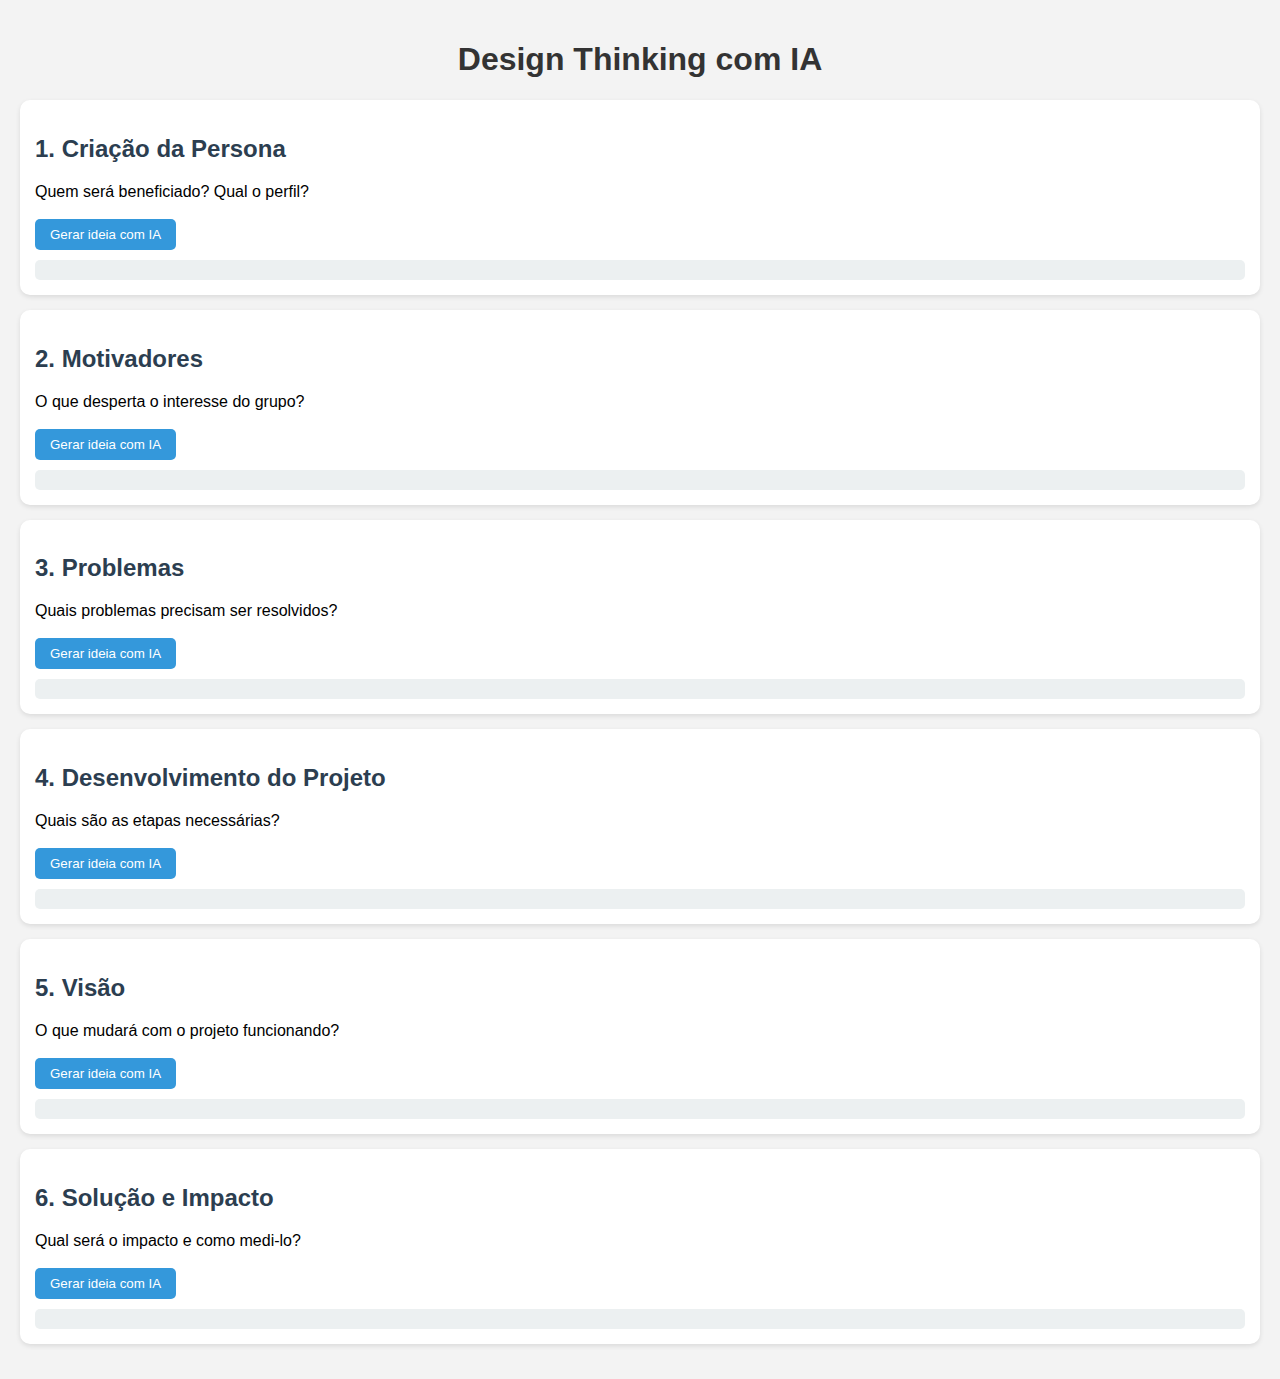
<file: INDEX.html>
<!DOCTYPE html>
<html lang="pt-BR">
<head>
  <meta charset="UTF-8" />
  <meta name="viewport" content="width=device-width, initial-scale=1.0" />
  <title>Design Thinking com IA</title>

  <style>
    body {
      font-family: Arial, sans-serif;
      margin: 0;
      padding: 20px;
      background-color: #f3f3f3;
    }

    h1 {
      text-align: center;
      color: #333;
    }

    .fase {
      background-color: #fff;
      border-radius: 10px;
      padding: 15px;
      margin: 15px 0;
      box-shadow: 0 2px 5px rgba(0,0,0,0.1);
    }

    .fase h2 {
      color: #2c3e50;
    }

    .fase p {
      margin: 8px 0;
    }

    button {
      margin-top: 10px;
      padding: 8px 15px;
      border: none;
      border-radius: 5px;
      background-color: #3498db;
      color: white;
      cursor: pointer;
    }

    .resposta {
      margin-top: 10px;
      background-color: #ecf0f1;
      padding: 10px;
      border-radius: 5px;
    }
  </style>
</head>
<body>

  <h1>Design Thinking com IA</h1>

  <div class="fase">
    <h2>1. Criação da Persona</h2>
    <p>Quem será beneficiado? Qual o perfil?</p>
    <button onclick="gerarIdeia('persona')">Gerar ideia com IA</button>
    <div class="resposta" id="resposta-persona"></div>
  </div>

  <div class="fase">
    <h2>2. Motivadores</h2>
    <p>O que desperta o interesse do grupo?</p>
    <button onclick="gerarIdeia('motivadores')">Gerar ideia com IA</button>
    <div class="resposta" id="resposta-motivadores"></div>
  </div>

  <div class="fase">
    <h2>3. Problemas</h2>
    <p>Quais problemas precisam ser resolvidos?</p>
    <button onclick="gerarIdeia('problemas')">Gerar ideia com IA</button>
    <div class="resposta" id="resposta-problemas"></div>
  </div>

  <div class="fase">
    <h2>4. Desenvolvimento do Projeto</h2>
    <p>Quais são as etapas necessárias?</p>
    <button onclick="gerarIdeia('etapas')">Gerar ideia com IA</button>
    <div class="resposta" id="resposta-etapas"></div>
  </div>

  <div class="fase">
    <h2>5. Visão</h2>
    <p>O que mudará com o projeto funcionando?</p>
    <button onclick="gerarIdeia('visao')">Gerar ideia com IA</button>
    <div class="resposta" id="resposta-visao"></div>
  </div>

  <div class="fase">
    <h2>6. Solução e Impacto</h2>
    <p>Qual será o impacto e como medi-lo?</p>
    <button onclick="gerarIdeia('impacto')">Gerar ideia com IA</button>
    <div class="resposta" id="resposta-impacto"></div>
  </div>

  <script>
    async function gerarIdeia(tipo) {
      const respostas = {
        persona: "Maria, professora de educação infantil, apaixonada por leitura e inclusão.",
        motivadores: "Desejo de melhorar a comunicação de alunos com deficiência.",
        problemas: "Dificuldade dos alunos com TEA em se expressar em sala de aula.",
        etapas: "1. Mapear necessidades. 2. Criar recursos. 3. Testar. 4. Ajustar.",
        visao: "Maior participação dos alunos e interação com colegas.",
        impacto: "Mais inclusão e autonomia. Medido por frequência, participação e feedback."
      };

      const resposta = respostas[tipo];
      document.getElementById("resposta-" + tipo).textContent = resposta;
    }
  </script>

</body>
</html>
</file>
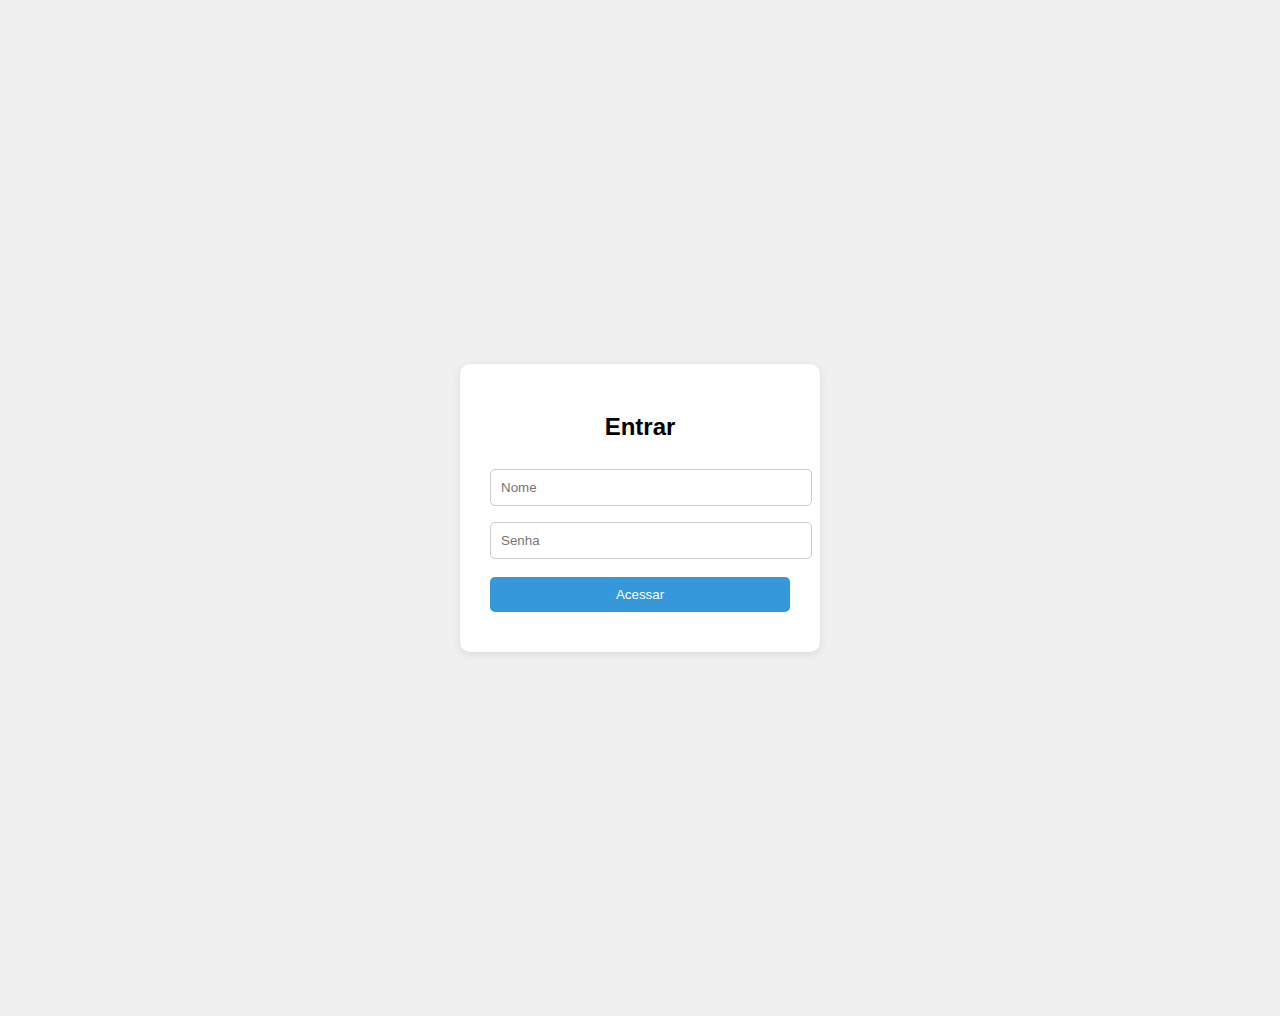
<file: LOGIN.html>
<!DOCTYPE html>
<html lang="pt-BR">
<head>
  <meta charset="UTF-8">
  <title>Login</title>
  <style>
    body {
      font-family: Arial, sans-serif;
      background-color: #f0f0f0;
      padding: 50px;
      display: flex;
      justify-content: center;
      align-items: center;
      height: 100vh;
    }
    .login-box {
      background-color: white;
      padding: 30px;
      border-radius: 10px;
      box-shadow: 0 2px 8px rgba(0,0,0,0.1);
      width: 300px;
    }
    h2 {
      text-align: center;
      margin-bottom: 20px;
    }
    input[type="text"], input[type="password"] {
      width: 100%;
      padding: 10px;
      margin: 8px 0;
      border: 1px solid #ccc;
      border-radius: 5px;
    }
    button {
      width: 100%;
      padding: 10px;
      background-color: #3498db;
      color: white;
      border: none;
      border-radius: 5px;
      cursor: pointer;
      margin-top: 10px;
    }
    .error {
      color: red;
      font-size: 0.9em;
      text-align: center;
      margin-top: 10px;
    }
  </style>
</head>
<body>

<div class="login-box">
  <h2>Entrar</h2>
  <input type="text" id="nome" placeholder="Nome">
  <input type="password" id="senha" placeholder="Senha">
  <button onclick="fazerLogin()">Acessar</button>
  <div class="error" id="mensagemErro"></div>
</div>

<script>
  function fazerLogin() {
    const nome = document.getElementById("nome").value.trim();
    const senha = document.getElementById("senha").value.trim();

    // Exemplo de nome e senha fixos (pode mudar para o que quiser)
    const nomeCorreto = "usuario";
    const senhaCorreta = "1234";

    if (nome === nomeCorreto && senha === senhaCorreta) {
      localStorage.setItem("usuarioLogado", nome); // Armazena quem logou
      window.location.href = "index.html"; // Redireciona para o app
    } else {
      document.getElementById("mensagemErro").textContent = "Nome ou senha incorretos.";
    }
  }
</script>

</body>
</html>
</file>
